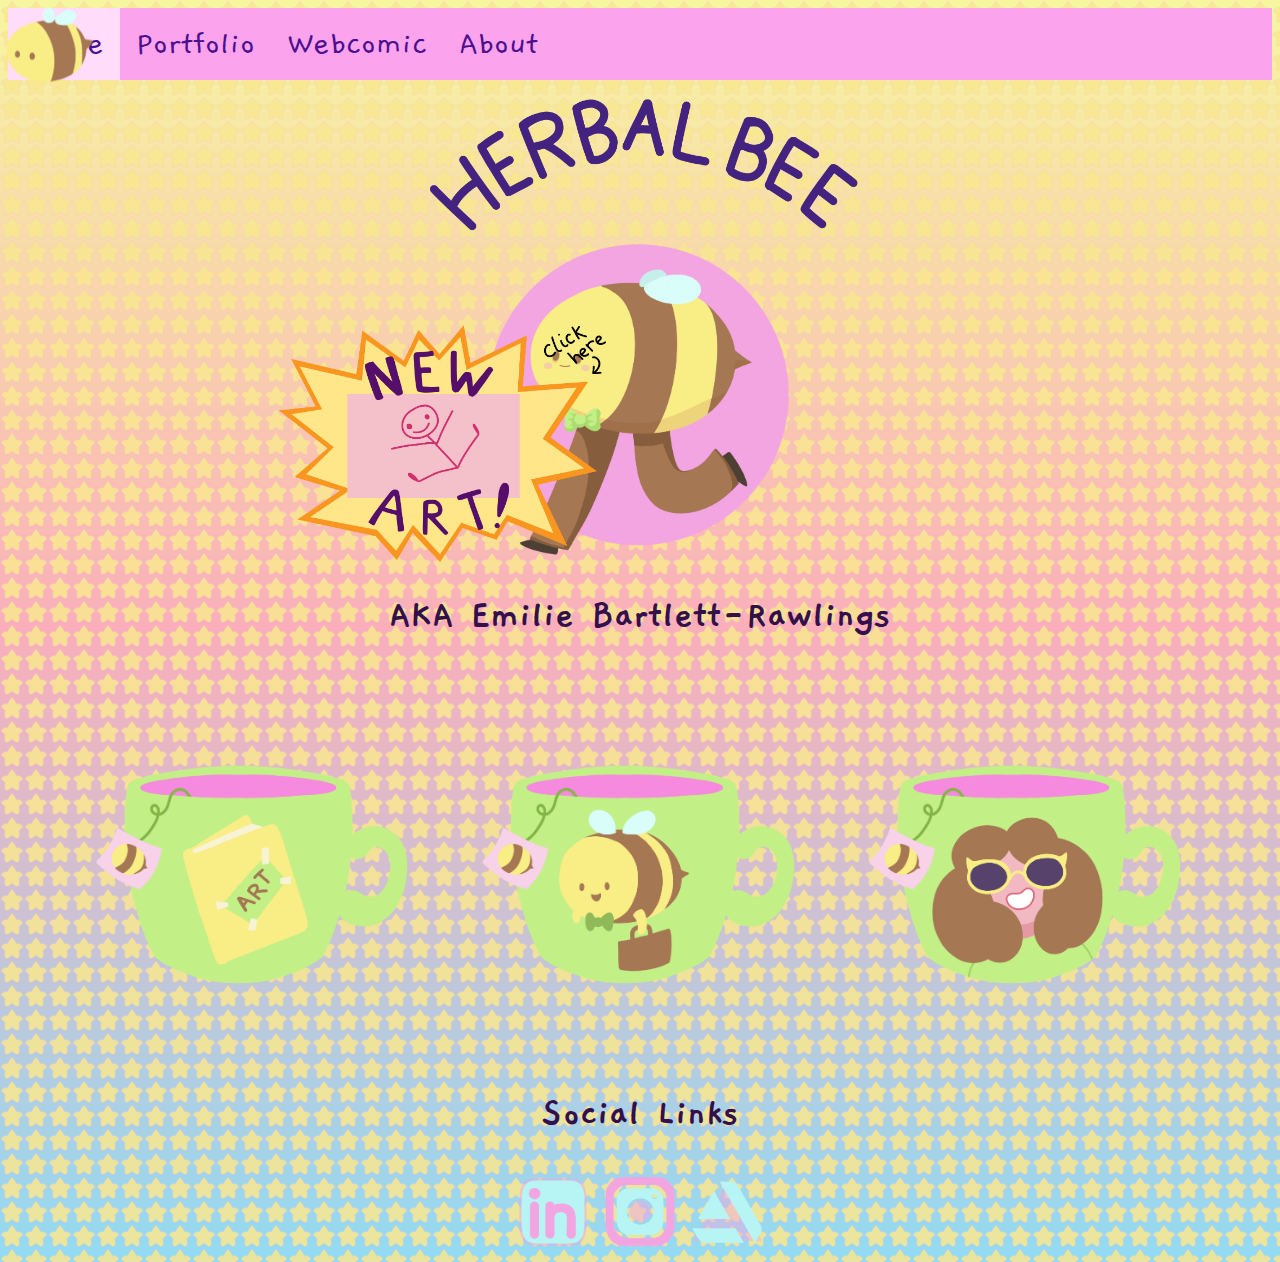
<file: index.html>
<!DOCTYPE html>
<html>
    <head>

        <title>Emilie's cool website!</title>

        <link rel="stylesheet" href="mystyle.css">
        <script type="text/javascript"></script>

        <link rel="preconnect" href="https://fonts.gstatic.com">
        <link href="https://fonts.googleapis.com/css2?family=Gaegu:wght@300;400;700&display=swap" rel="stylesheet"> 


    <body>

        <script type="text/javascript">

            var trailimage=["images/beecursor.png", 100, 99]
            var offsetfrommouse=[10,-20]
            var displayduration=0
            
            if (document.getElementById || document.all)
            document.write('<div id="beecursor" style="position:absolute;visibility:visible;left:0px;top:0px;width:1px;height:1px"><img src="'+trailimage[0]+'" border="0" width="'+trailimage[1]+'px" height="'+trailimage[2]+'px"></div>')
            
            function gettrailobj(){
            if (document.getElementById)
            return document.getElementById("beecursor").style
            else if (document.all)
            return document.all.beecursor.style
            }
            
            function truebody(){
            return (!window.opera && document.compatMode && document.compatMode!="BackCompat")? document.documentElement : document.body
            }
            
            function hidetrail(){
            gettrailobj().visibility="hidden"
            document.onmousemove=""
            
            }
            
            function followmouse(e){
            var xcoord=offsetfrommouse[0]
            var ycoord=offsetfrommouse[1]
            if (typeof e != "undefined"){
            xcoord+=e.pageX
            ycoord+=e.pageY
            }
            else if (typeof window.event !="undefined"){
            xcoord+=truebody().scrollLeft+event.clientX
            ycoord+=truebody().scrollTop+event.clientY
            }
            var docwidth=document.all? truebody().scrollLeft+truebody().clientWidth : pageXOffset+window.innerWidth-15
            var docheight=document.all? Math.max(truebody().scrollHeight, truebody().clientHeight) : Math.max(document.body.offsetHeight, window.innerHeight)
            if (xcoord+trailimage[1]+3>docwidth || ycoord+trailimage[2]> docheight)
            gettrailobj().display="none"
            else 
            gettrailobj().display=""
            gettrailobj().left=xcoord+"px"
            gettrailobj().top=ycoord+"px"
            }
            
            document.onmousemove=followmouse
            
            if (displayduration>0)
            setTimeout("hidetrail()", displayduration*1000)
            
            </script>
            
            <ul>
                <li><a class="active" href="#home">Home</a></li>
                <li><a href="portfolio">Portfolio</a></li>
                <li><a href="webcomic">Webcomic</a></li>
                <li><a href="about">About</a></li>
            </ul>
              


        <img src="images/herbalbeetitle.png" alt="herbalbee" id=herbalbeetitle>
        
        <div class="newart">
            <img src="images/new art insert.png" width="350px" onclick="openModal();currentSlide(1)">
    </div>

        <img src="images/beerunning.png" alt="bee running" id="runningbee" class="shake center">

        <h2>AKA Emilie Bartlett-Rawlings</h2>

        
    <div id="icongroup" class="center">
        <a href="portfolio">
        <img src="images/portfoliologo.png" alt="portfolio">
        </a> 
        <a href="webcomic">
        <img src="images/webcomiclogo.png" alt="webcomic">
        </a> 
        <a href="about">
        <img src="images/aboutlogo.png" alt="about me">
        </a> 
     </div>
        <h2>Social Links</h2>
        <div id="socialmedialogos">
            <a href="https://www.linkedin.com/in/emilie-b-925780119">
                     <img  src="../images/linkedinlogo.png" alt= linkedinlogo id= linkedinlogo width=80em>
            </a>
            
            <a href="https://www.instagram.com/ember_doodles/?hl=en">
                     <img  src="../images/instalogo.png" alt= instalogo id= instalogo width=80em>
            </a>
            
            <a href="https://www.artstation.com/herbalbee">
                     <img  src="../images/artstationlogo.png" alt= artstationlogo id= artstationlogo width=80em>
            </a>
        </div>   

    </body>
</html>
</file>
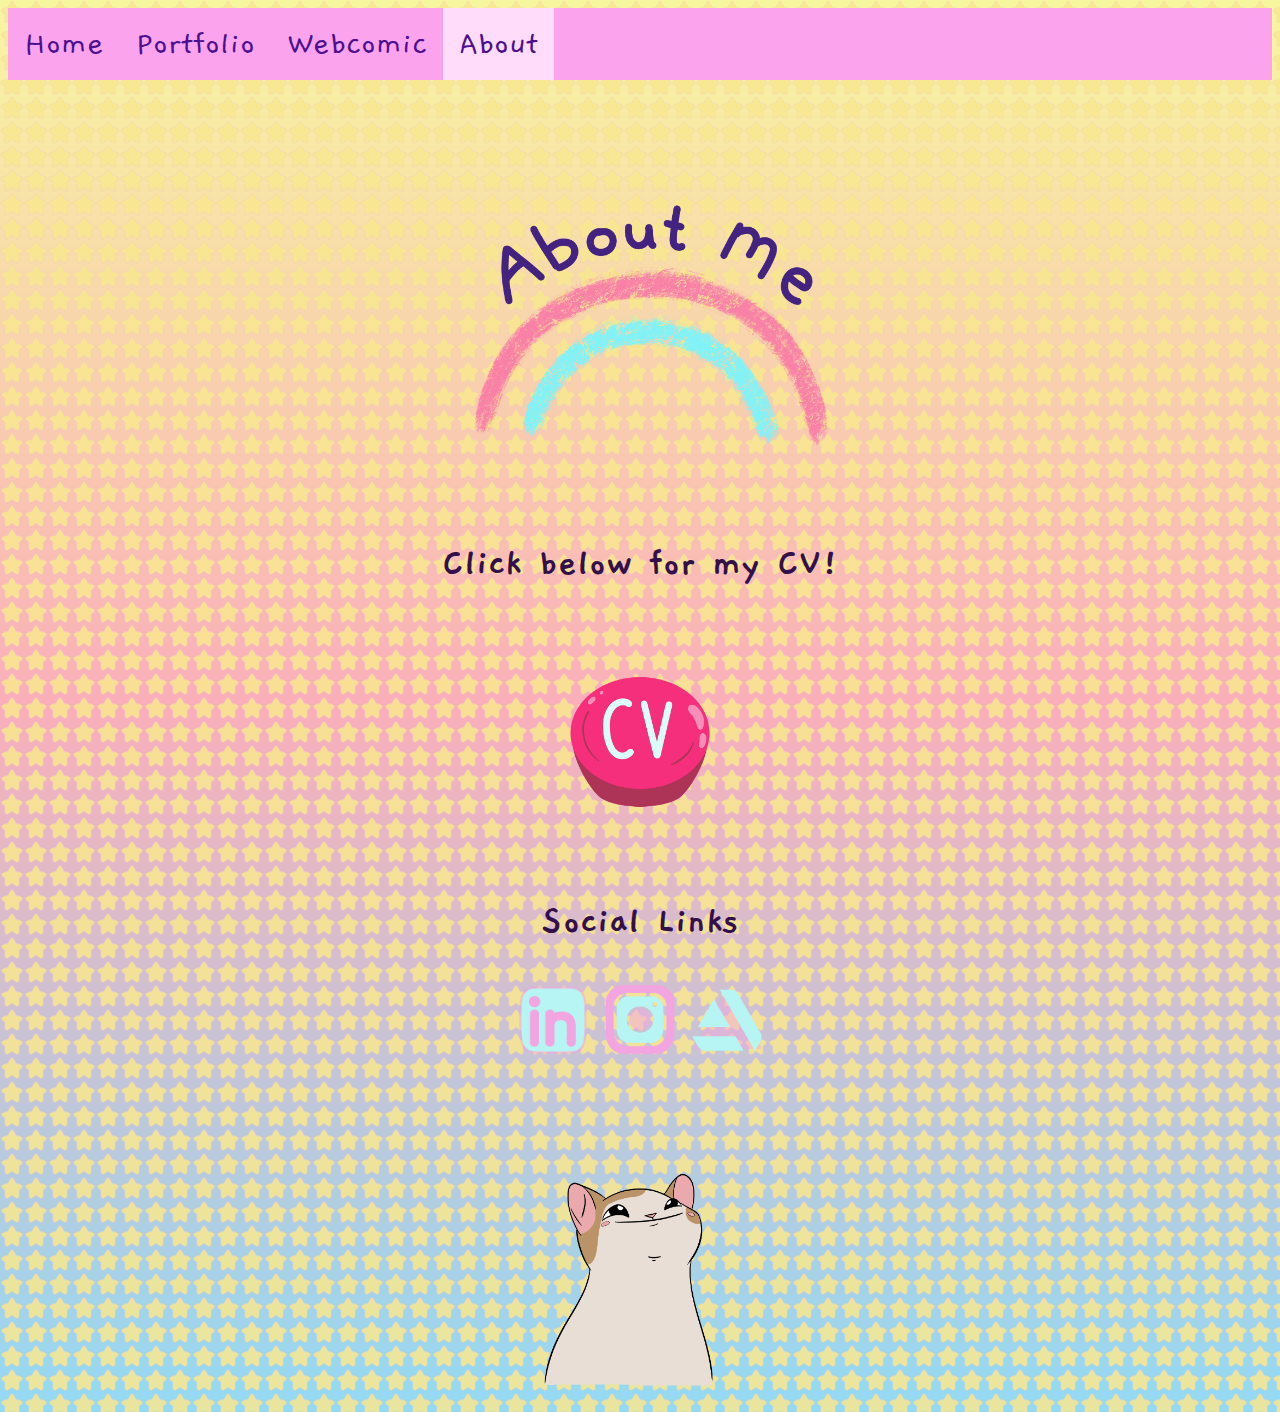
<file: about/index.html>
<!DOCTYPE html>
<html>
    <head>
        <title>Emilie's cool website page 2!</title>

        <link rel="stylesheet" href="/mystyle.css">

        <link rel="preconnect" href="https://fonts.gstatic.com">
        <link href="https://fonts.googleapis.com/css2?family=Gaegu:wght@300;400;700&display=swap" rel="stylesheet"> 
    </head>
    <body>
       
        <ul>
            <li><a href="../index.html">Home</a></li>
            <li><a href="../portfolio">Portfolio</a></li>
            <li><a href="../webcomic">Webcomic</a></li>
            <li><a class="active" href="../about">About</a></li>
        </ul>

        <img src="../images/abouttitle.png" alt="abouttitle" width="500em">
        <h2>Click below for my CV!</h2>

        <div class="card">
                <img src="../images/cvbuttonup.png" alt="cvbuttonup" class="img-bot" width="100em">
            <a href="../images/CV.pdf">
                <img src="../images/cvbuttondown.png" class="img-top" alt="cvbuttondown" width="100em">
            </a>
        </div>    

        <h2>Social Links</h2>
        <div id="socialmedialogos">
            <a href="https://www.linkedin.com/in/emilie-b-925780119">
                     <img  src="../images/linkedinlogo.png" alt= linkedinlogo id= linkedinlogo width=80em>
            </a>
            
            <a href="https://www.instagram.com/ember_doodles/?hl=en">
                     <img  src="../images/instalogo.png" alt= instalogo id= instalogo width=80em>
            </a>
            
            <a href="https://www.artstation.com/herbalbee">
                     <img  src="../images/artstationlogo.png" alt= artstationlogo id= artstationlogo width=80em>
            </a>
        </div>   
        <div class="card">
            <img src="../images/popcatclosed.png" alt="catclosed" class="img-bot" width=300em>
            <img src="../images/popcatopen.png" class="img-top" alt="catopen" width=300em>
        </div>        
    

    </body>
</html>
</file>
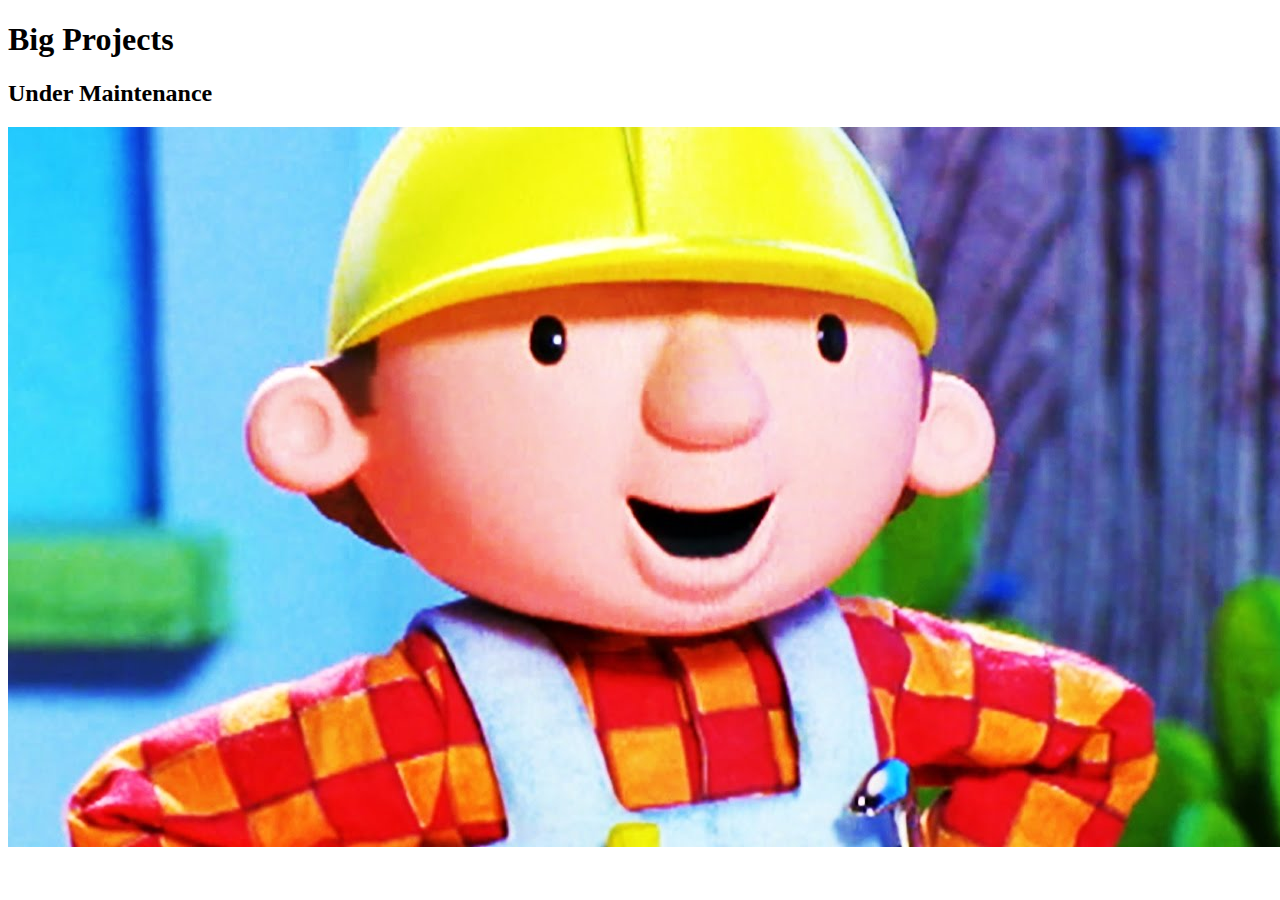
<file: bigprojects/index.html>
<!DOCTYPE html>
<html>
    <head>
        <title>big projects</title>
    </head>
    <body>
        <h1>Big Projects</h1>
        
        <h2>Under Maintenance</h2>

        <img src="../images/bobbuilder.jpg" alt="bob" >
    

    </body>
</html>
</file>
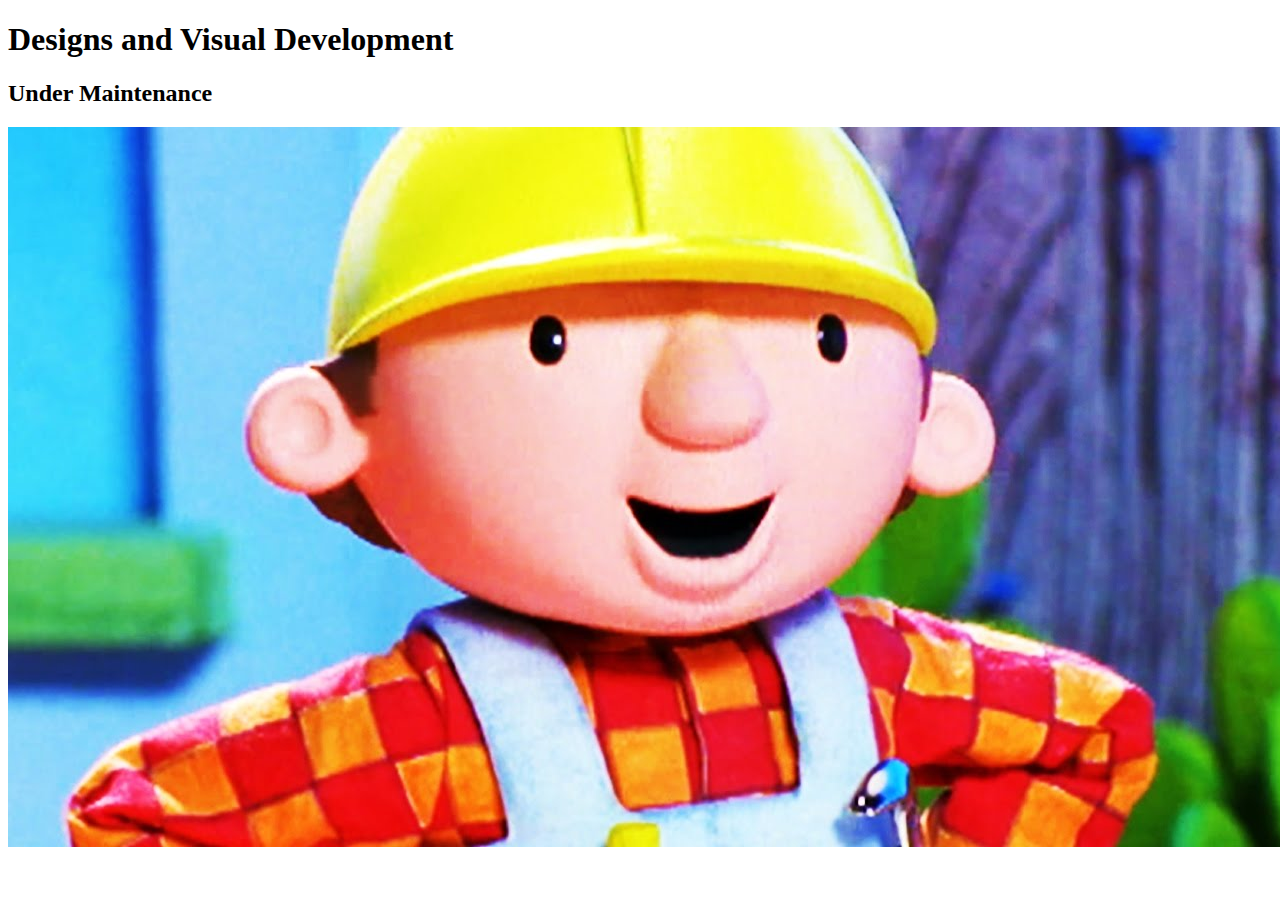
<file: designs/index.html>
<!DOCTYPE html>
<html>
    <head>
        <title>designs</title>
    </head>
    <body>
        <h1>Designs and Visual Development</h1>
        
        <h2>Under Maintenance</h2>

        <img src="../images/bobbuilder.jpg" alt="bob" >

    </body>
</html>
</file>
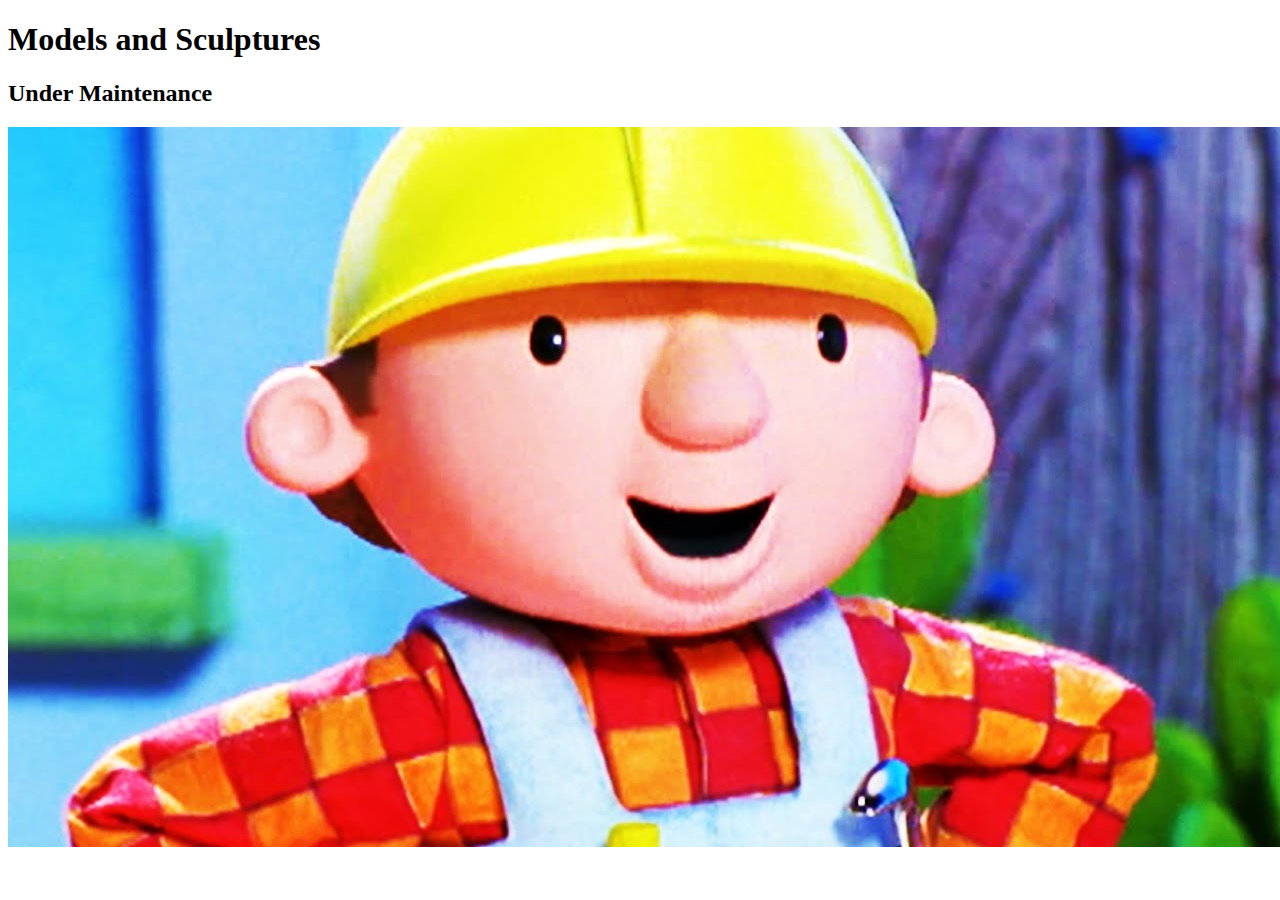
<file: models/index.html>
<!DOCTYPE html>
<html>
    <head>
        <title>modelportfolio</title>
    </head>
    <body>
        <h1>Models and Sculptures</h1>
        
        <h2>Under Maintenance</h2>

        <img src="../images/bobbuilder.jpg" alt="bob" >

    </body>
</html>
</file>
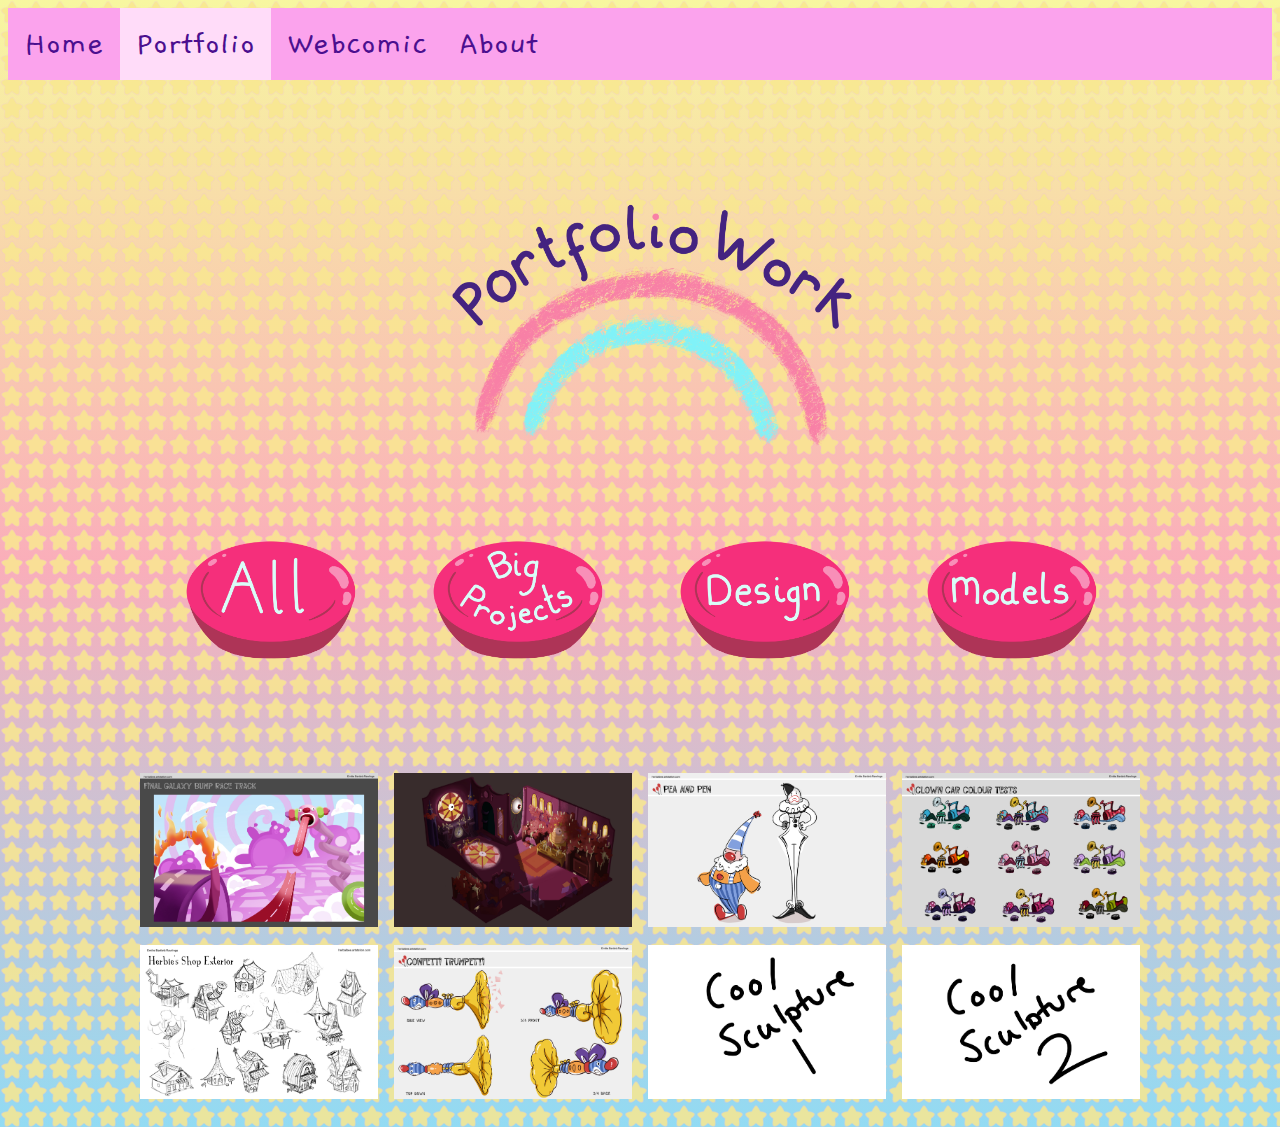
<file: portfolio/index.html>
<!DOCTYPE html>
<html>
    <head>
        <title>Portfolio</title>

        <link rel="stylesheet" href="/mystyle.css">

        <link rel="preconnect" href="https://fonts.gstatic.com">
        <link href="https://fonts.googleapis.com/css2?family=Gaegu:wght@300;400;700&display=swap" rel="stylesheet"> 

    </head>
    <body>

      <ul>
        <li><a href="../index.html">Home</a></li>
        <li><a class="active" href="../portfolio">Portfolio</a></li>
        <li><a href="../webcomic">Webcomic</a></li>
        <li><a href="../about">About</a></li>
    </ul>

        <img src="../images/portfoliotitle.png" alt="portfoliotitle" width="500em">

        <div class="main">

    <div id="portfolioicongroup, myBtnContainer" class="center"> 
        <div class="card">
            <img src="../images/allbuttonup.png" alt="allup" class="img-bot" id="allup">
            
            <img src="../images/allbuttondown.png" class="img-top" alt="alldowndown"class="btn active" onclick="filterSelection('all')"> 

    </div>
        <div class="card">
                <img src="../images/bigprojectbuttonup.png" alt="projbuttonup" class="img-bot" id="bigprojectbuttonup">
                
                <img src="../images/bigprojectbuttondown.png" class="img-top" alt="projbuttondown"class="btn active" onclick="filterSelection('bigprojects')"> 

        </div>
        <div class="card">
                <img src="../images/designbuttonup.png" alt="design" class="img-bot" id="designbuttonup">

                <img src="../images/designbuttondown.png" class="img-top" alt="designbuttondown"class="btn" onclick="filterSelection('designs')"> 

        </div>      
        <div class="card">  
            
                 <img src="../images/modelsbuttonup.png" alt="models" class="img-bot" id="modelbuttonup">

                 <img src="../images/modelsbuttondown.png" class="img-top" alt="modelnbuttondown"class="btn" onclick="filterSelection('model')">

        </div>
    </div>

    <div id= "mainportfolioimages">
        <div class="row">
            <div class="column bigprojects">
              <div class="content">
                <img src="../images/mainportfolio/clown enviro.jpg" alt="clownenviro" onclick="openModal();currentSlide(1)" class="hover-shadow cursor"				style="width:100%">
              </div>
            </div>
            <div class="column bigprojects">
              <div class="content">
              <img src="../images/mainportfolio/shrine room.jpg" alt="shrineroon" onclick="openModal();currentSlide(2)"	class="hover-shadow cursor"			style="width:100%">
              </div>
            </div>
            <div class="column designs">
              <div class="content">
              <img src="../images/mainportfolio/pea and pen.jpg" alt="peaandpen" onclick="openModal();currentSlide(3)"	class="hover-shadow cursor"					style="width:100%">
              </div>
            </div>
            <div class="column designs">
              <div class="content">
                <img src="../images/mainportfolio/clown car tests.jpg" alt="clowncarcolours" onclick="openModal();currentSlide(4)"	class="hover-shadow cursor"			style="width:100%">
              </div>
            </div>
            
            <div class="column designs">
              <div class="content">
              <img src="../images/mainportfolio/building sketches.jpg" alt="shopdesign" onclick="openModal();currentSlide(5)"	class="hover-shadow cursor"			style="width:100%">
              </div>
            </div>
            <div class="column designs">
              <div class="content">
              <img src="../images/mainportfolio/confetti.jpg" alt="confettitrumpetti" onclick="openModal();currentSlide(6)"	class="hover-shadow cursor"			style="width:100%">
              </div>
            </div>
            <div class="column model">
              <div class="content">
              <img src="../images/mainportfolio/coolmodel1.jpg" alt="model1" onclick="openModal();currentSlide(7)"	class="hover-shadow cursor"						style="width:100%">
              </div>
            </div>
            
            <div class="column model">
              <div class="content">
              <img src="../images/mainportfolio/coolmodel2.jpg" alt="model2"	onclick="openModal();currentSlide(8)"	class="hover-shadow cursor"					style="width:100%">
              </div>
            </div>
        </div>
      </div>

      <div id="myModal" class="modal">
        <span class="close cursor" onclick="closeModal()">&times;</span>
        <div class="modal-content">
      
          <div class="mySlides">
            <div class="numbertext">1 / 8</div>
            <img src="../images/mainportfolio/clown enviro.jpg" style="width:100%">
          </div>
      
          <div class="mySlides">
            <div class="numbertext">2 / 8</div>
            <img src="../images/mainportfolio/shrine room.jpg" style="width:100%">
          </div>
      
          <div class="mySlides">
            <div class="numbertext">3 / 8</div>
            <img src="../images/mainportfolio/pea and pen.jpg" style="width:100%">
          </div>
          
          <div class="mySlides">
            <div class="numbertext">4 / 8</div>
            <img src="../images/mainportfolio/clown car tests.jpg" style="width:100%">
          </div>

          <div class="mySlides">
            <div class="numbertext">5 / 8</div>
            <img src="../images/mainportfolio/building sketches.jpg" style="width:100%">
          </div>

          <div class="mySlides">
            <div class="numbertext">6 / 8</div>
            <img src="../images/mainportfolio/confetti.jpg" style="width:100%">
          </div>

          <div class="mySlides">
            <div class="numbertext">7 / 8</div>
            <img src="../images/mainportfolio/coolmodel1.jpg" style="width:100%">
          </div>

          <div class="mySlides">
            <div class="numbertext">8 / 8</div>
            <img src="../images/mainportfolio/coolmodel2.jpg" style="width:100%">
          </div>
          
          <a class="prev" onclick="plusSlides(-1)">&#10094;</a>
          <a class="next" onclick="plusSlides(1)">&#10095;</a>
      
          <div class="caption-container">
            <p id="caption"></p>
          </div>
      
      
          <div class="column">
            <img class="demo cursor" src="../images/mainportfolio/clown enviro.jpg" style="width:80%" onclick="currentSlide(1)" alt="Galaxy Bump. Clown Race Track">
          </div>
          <div class="column">
            <img class="demo cursor" src="../images/mainportfolio/shrine room.jpg" style="width:80%" onclick="currentSlide(2)" alt="Herbie's Shop. Underworld Shrine Room">
          </div>
          <div class="column">
            <img class="demo cursor" src="../images/mainportfolio/pea and pen.jpg" style="width:80%" onclick="currentSlide(3)" alt="Galaxy Bump. Pea and Pen">
          </div>
          <div class="column">
            <img class="demo cursor" src="../images/mainportfolio/clown car tests.jpg" style="width:80%" onclick="currentSlide(4)" alt="Galaxy Bump. Clown Car Colour Tests">
          </div>
          <div class="column">
            <img class="demo cursor" src="../images/mainportfolio/building sketches.jpg" style="width:80%" onclick="currentSlide(5)" alt="Herbie's Shop. Shop Design">
          </div>
          <div class="column">
            <img class="demo cursor" src="../images/mainportfolio/confetti.jpg" style="width:80%" onclick="currentSlide(6)" alt="Galaxy Bump. Confetti Trumpetti Weapon Design">
          </div>
          <div class="column">
            <img class="demo cursor" src="../images/mainportfolio/coolmodel1.jpg" style="width:80%" onclick="currentSlide(7)" alt="Cool Model1">
          </div>
          <div class="column">
            <img class="demo cursor" src="../images/mainportfolio/coolmodel2.jpg" style="width:80%" onclick="currentSlide(8)" alt="Coolmodel2">
          </div>
        </div>
        

      <script>
        filterSelection("all")
        function filterSelection(c) {
          var x, i;
          x = document.getElementsByClassName("column");
          if (c == "all") c = "";
          for (i = 0; i < x.length; i++) {
            w3RemoveClass(x[i], "show");
            if (x[i].className.indexOf(c) > -1) w3AddClass(x[i], "show");
          }
        }
        
        function w3AddClass(element, name) {
          var i, arr1, arr2;
          arr1 = element.className.split(" ");
          arr2 = name.split(" ");
          for (i = 0; i < arr2.length; i++) {
            if (arr1.indexOf(arr2[i]) == -1) {element.className += " " + arr2[i];}
          }
        }
        
        function w3RemoveClass(element, name) {
          var i, arr1, arr2;
          arr1 = element.className.split(" ");
          arr2 = name.split(" ");
          for (i = 0; i < arr2.length; i++) {
            while (arr1.indexOf(arr2[i]) > -1) {
              arr1.splice(arr1.indexOf(arr2[i]), 1);     
            }
          }
          element.className = arr1.join(" ");
        }
        
        
        var btnContainer = document.getElementById("myBtnContainer");
        var btns = btnContainer.getElementsByClassName("btn");
        for (var i = 0; i < btns.length; i++) {
          btns[i].addEventListener("click", function(){
            var current = document.getElementsByClassName("active");
            current[0].className = current[0].className.replace(" active", "");
            this.className += " active";
          });
        }

        
/* Slideshow javascript */

      function openModal() {
        document.getElementById("myModal").style.display = "block";
      }

      function closeModal() {
        document.getElementById("myModal").style.display = "none";
      }

      var slideIndex = 1;
      showSlides(slideIndex);

      function plusSlides(n) {
        showSlides(slideIndex += n);
      }

      function currentSlide(n) {
  showSlides(slideIndex = n);
}

      function showSlides(n) {
      var i;
      var slides = document.getElementsByClassName("mySlides");
      var dots = document.getElementsByClassName("demo");
      var captionText = document.getElementById("caption");
      if (n > slides.length) {slideIndex = 1}
      if (n < 1) {slideIndex = slides.length}
      for (i = 0; i < slides.length; i++) {
        slides[i].style.display = "none";
    }
      for (i = 0; i < dots.length; i++) {
      dots[i].className = dots[i].className.replace(" active", "");
      }
      slides[slideIndex-1].style.display = "block";
      dots[slideIndex-1].className += " active";
      captionText.innerHTML = dots[slideIndex-1].alt;
    }
        </script>

    </body>
</html>
</file>
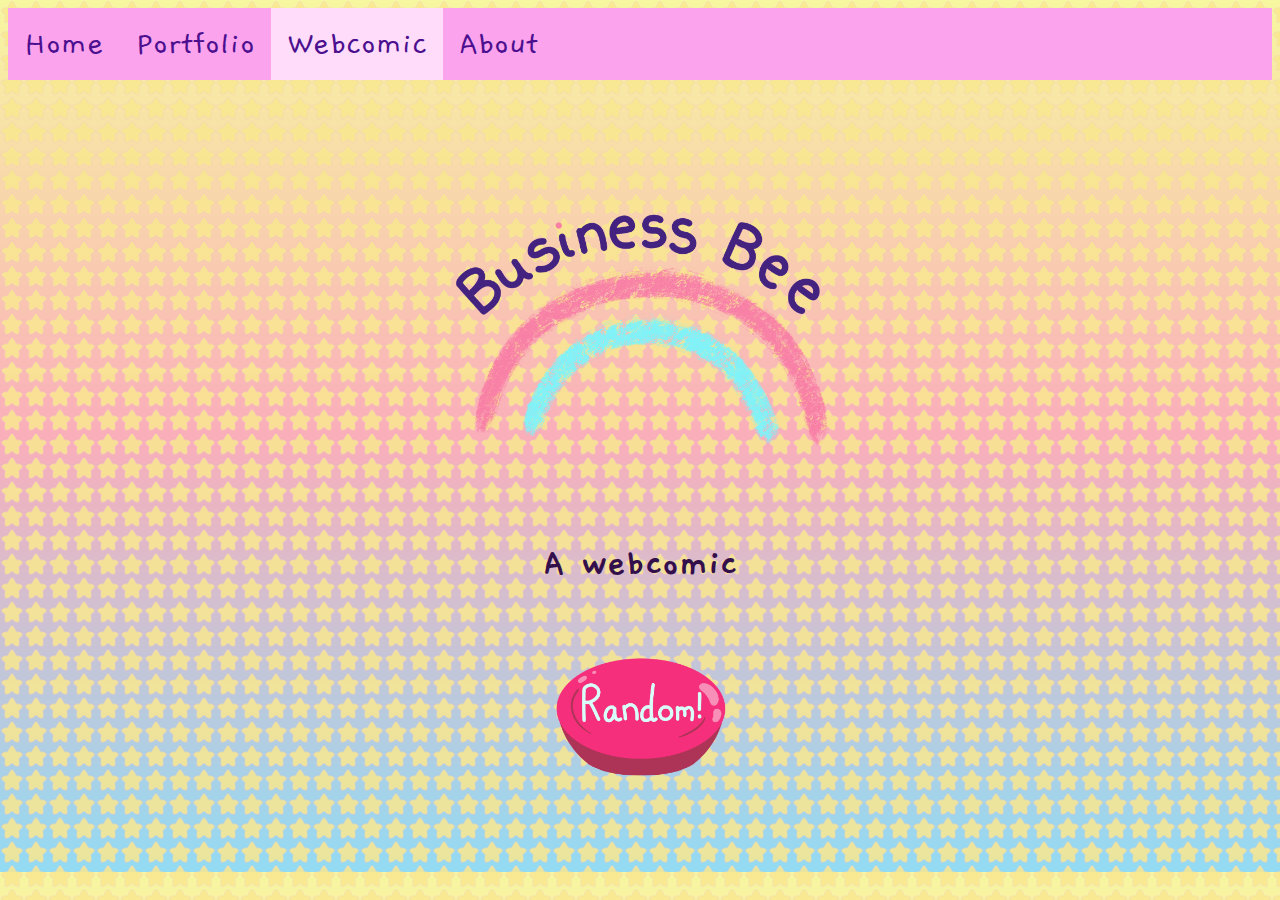
<file: webcomic/index.html>
<!DOCTYPE html>
<html>
    <head>
        <title>Webcomic</title>

        <link rel="stylesheet" href="/mystyle.css">

        <link rel="preconnect" href="https://fonts.gstatic.com">
        <link href="https://fonts.googleapis.com/css2?family=Gaegu:wght@300;400;700&display=swap" rel="stylesheet">

    </head>
    <body>

        <ul>
            <li><a href="../index.html">Home</a></li>
            <li><a href="../portfolio">Portfolio</a></li>
            <li><a class="active" href="../webcomic">Webcomic</a></li>
            <li><a href="../about">About</a></li>
        </ul>

        <img src="../images/webcomictitle.png" alt="webcomictitle" width="500em">
        
        <h2>A webcomic</h2>

        <div class="card">
            <img src="../images/randombuttonup.png" alt="randombuttonup" class="img-bot" id="randombuttonup">
            <img src="../images/randombuttondown.png" class="img-top" alt="randombuttondown">
        </div>   

    </body>
</html>
</file>
<file: mystyle.css>
img.shake:hover {
    /* Start the shake animation and make the animation last for 0.5 seconds */
    animation: shake 0.5s;

    /* When the animation is finished, start again */
    animation-iteration-count: infinite;
}

@keyframes shake {
    0% {
        transform: translate(1px, 1px) rotate(0deg);
    }

    10% {
        transform: translate(-1px, -2px) rotate(-1deg);
    }

    20% {
        transform: translate(-3px, 0px) rotate(1deg);
    }

    30% {
        transform: translate(3px, 2px) rotate(0deg);
    }

    40% {
        transform: translate(1px, -1px) rotate(1deg);
    }

    50% {
        transform: translate(-1px, 2px) rotate(-1deg);
    }

    60% {
        transform: translate(-3px, 1px) rotate(0deg);
    }

    70% {
        transform: translate(3px, 1px) rotate(-1deg);
    }

    80% {
        transform: translate(-1px, -1px) rotate(1deg);
    }

    90% {
        transform: translate(1px, 2px) rotate(0deg);
    }

    100% {
        transform: translate(1px, -2px) rotate(-1deg);
    }
}
#herbalbeetitle {
    width: 30em
}

h1 {
    font-size: 60px;
}
h2 {
    font-size: 40px;
    color: rgb(51, 15, 75);
}

.center {
    display: block;
    margin-left: auto;
    margin-right: auto;
}

/* start of navi bar */

ul {
  list-style-type: none;
  margin: 0;
  padding: 0;
  overflow: hidden;
  background-color: rgb(251, 163, 237);
}

li {
  float: left;
}

li a {
  display: block;
  color: rgb(75, 15, 143);
  font-size: 35px;
  text-align: center;
  padding: 14px 16px;
  text-decoration: none;
}

li a:hover:not(.active) {
  background-color: rgb(187, 47, 164);
}

.active {
  background-color: rgb(255, 220, 249);
}

/* end of navi bar */

div#icongroup {
    text-align: center;
}

div#icongroup>a {
    text-decoration: none;
}
div#icongroup>a>img {
    width: 30%;
}

#runningbee {
    width: 20em;
}

div#socialmedialogos>a {
    text-decoration: none;
}
div#portfolioicongroup>a {
    text-decoration: none;
}

div#backbutton>a>img {
    text-decoration: none;
}
div#backbutton {
    position: absolute;
    text-align: top left;
    padding-left: 5%;
    padding-top: 2%;
}

/* pulsing new art */
  
  .newart {
    animation: heart-pulse 0.9s infinite ease-out; 
    position: absolute;
    text-align: left;
    padding-left: 20%;
    padding-top: 6%;
  }
  
  @keyframes heart-pulse {
    0% {
      transform: scale(1);
    }
    50% {
      transform: scale(1.2);
    }
    70% {
      transform: scale(1.1);
    }
    100% {
      transform: scale(1);
    }
  }
  
/* end of new art */

body {
        background-image:  url("images/starbackground.png"), linear-gradient(rgb(247, 247, 160), rgb(250, 174, 186), rgb(146, 219, 243));
        background-repeat: repeat;
        background-size: 1.5em;

    font-family: 'Gaegu', cursive;

    text-align: center;
}

.img-bot {
    width: 15em;
}
.img-top {
    width: 15em;
}


.card {
    position: relative;
    display: inline-block;
}
.card .img-top {
    display: none;
    position: relative;
    top: 0;
    left: 0;
    z-index: 99;
}
.card:hover .img-top {
    display: inline;
}
.card:hover .img-bot {
    display: none;
}


div#mainportfolioimages>img {
    border: 5px solid #555;
    width: 35em;
}

* {
    box-sizing: border-box;
  }
  
  /* Center website */
  .main {
    max-width: 1000px;
    margin: auto;
  }
  
  .row {
    margin: 10px -16px;
  }
  
  .row,
  .row > .column {
    padding: 8px;
  }
  
  .column {
    float: left;
    width: 25%;
    display: none;
  }
  
  .row:after {
    content: "";
    display: table;
    clear: both;
  }
  
  .show {
    display: block;
  }

/*for portfolio slides*/

  .modal {
    display: none;
    position: fixed;
    z-index: 1;
    padding-top: 100px;
    left: 0;
    top: 0;
    width: 100%;
    height: 100%;
    overflow: auto;
    background-color: black;
  }
  
  .modal-content {
    position: relative;
    background-color: #fefefe;
    margin: auto;
    padding: 0;
    width: 90%;
    max-width: 1200px;
  }
  
  .close {
    color: pink;
    position: absolute;
    top: 10px;
    right: 25px;
    font-size: 70px;
    font-weight: bold;
  }
  
  .close:hover,
  .close:focus {
    color: pink;
    text-decoration: none;
    cursor: pointer;
  }
  
  .mySlides {
    display: none;
  }
  
  .cursor {
    cursor: pointer;
  }
  
  /* Next & previous buttons */
  .prev,
  .next {
    cursor: pointer;
    position: absolute;
    top: 50%;
    width: auto;
    padding: 16px;
    margin-top: -50px;
    color: pink;
    font-weight: bold;
    font-size: 20px;
    transition: 0.6s ease;
    border-radius: 0 3px 3px 0;
    user-select: none;
    -webkit-user-select: none;
  }
  .prev {
      left: 0;
  }
  .next {
    right: 0;
    border-radius: 3px 0 0 3px;
  }
  
  .prev:hover,
  .next:hover {
    background-color: rgba(25, 1, 36, 0.8);
  }
  
  .numbertext {
    color: #b6b6b6;
    font-size: 25px;
    padding: 8px 12px;
    position: absolute;
    top: 0;
  }
  
  img {
    margin-bottom: -4px;
  }
  
  .caption-container {
    text-align: center;
    background-color: black;
    padding: 2px 16px;
    font-size: 30px;
    color: pink;
  }
  
  .demo {
    opacity: 0.6;
  }
  
  .active,
  .demo:hover {
    opacity: 1;
  }
  
  img.hover-shadow {
    transition: 0.3s;
  }
  
  .hover-shadow:hover {
    box-shadow: 0 4px 8px 0 rgba(0, 0, 0, 0.2), 0 6px 20px 0 rgba(0, 0, 0, 0.19);
  }
</file>
